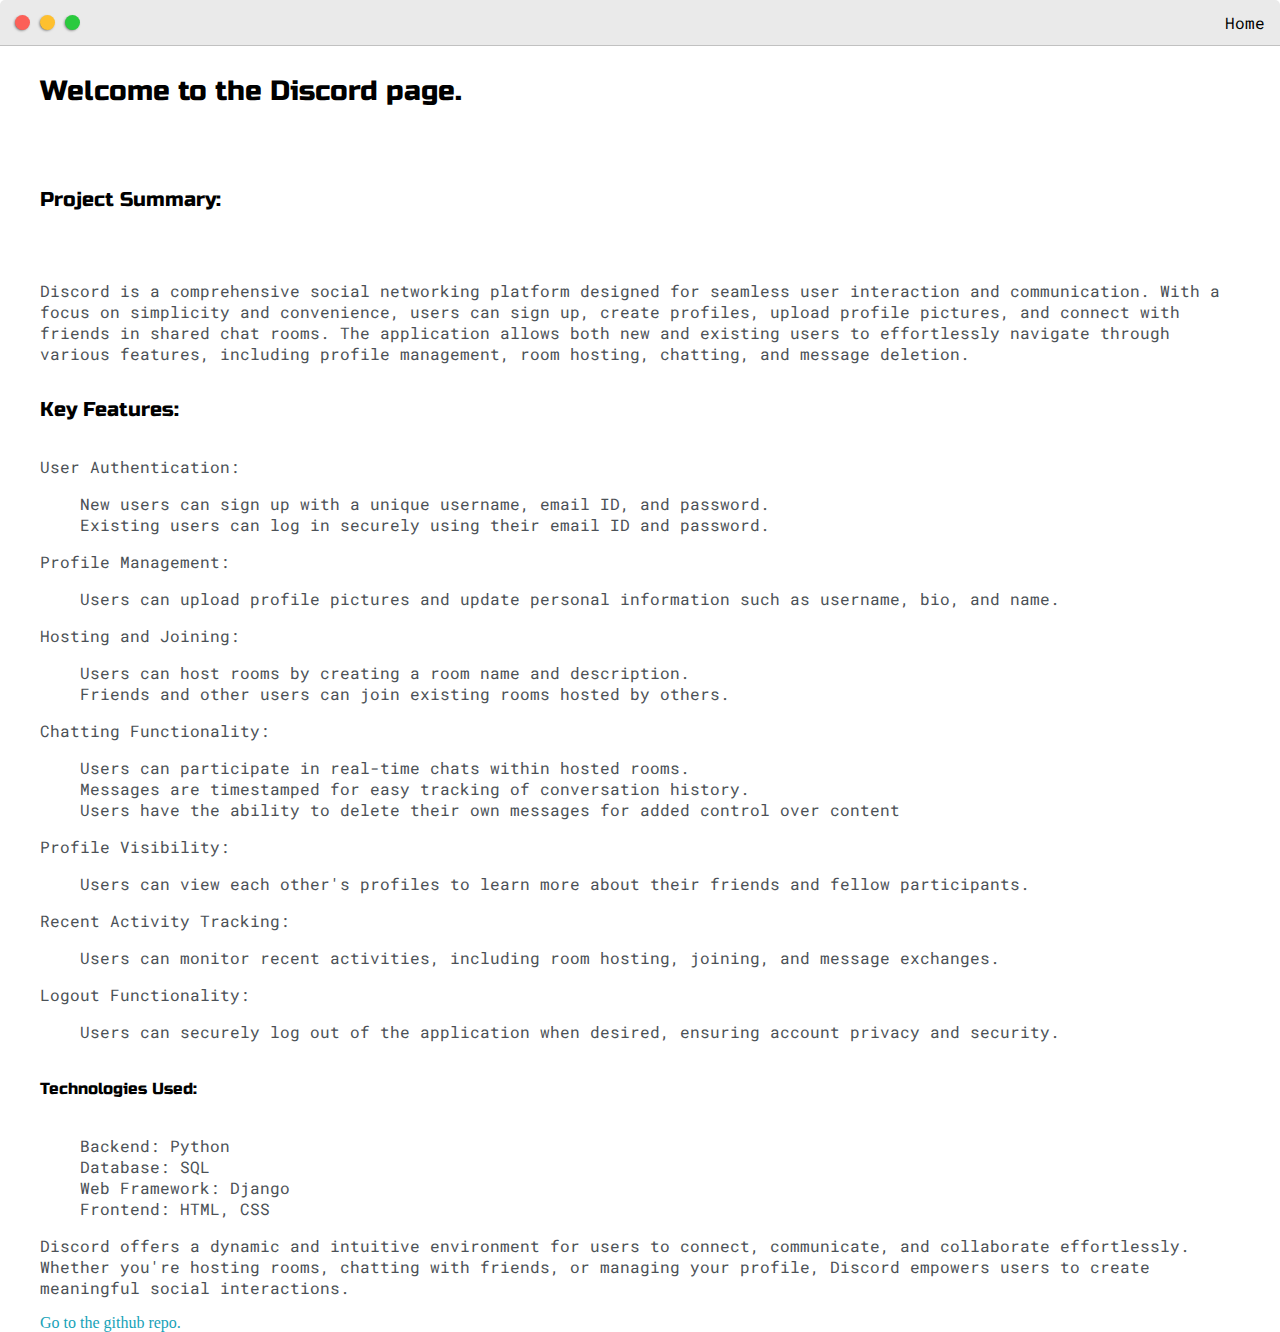
<file: post.html>
<!DOCTYPE html>
<html lang="en">
<head>
    <meta charset="UTF-8">
    <meta name="viewport" content="width=device-width, initial-scale=1.0">
    <title>Spubhagya</title>
    <link href="https://fonts.googleapis.com/css2?family=Russo+One&display=swap" rel="stylesheet">

    <link href="https://fonts.googleapis.com/css2?family=Roboto+Mono:ital,wght@0,100..700;1,100..700&family=Russo+One&display=swap" rel="stylesheet">

    <link rel="stylesheet" type="text/css" href="default.css">
</head>
<body>
    <div class="nav-wrapper">
        <div class="dots-wrapper">
            <div id="dot-1" class="browser-dot"></div>
            <div id="dot-2" class="browser-dot"></div>
            <div id="dot-3" class="browser-dot"></div>
        </div>

        <ul id="navigation">
            <li><a href="index.html">Home</a></li>
        </ul>

    </div>
    
    <div class="main-container">
        <h3>Welcome to the Discord page.</h3><br>
        <h5>Project Summary:</h5><br>

        <p>Discord is a comprehensive social networking platform designed for seamless user interaction and communication. With a focus on simplicity and convenience, users can sign up, create profiles, upload profile pictures, and connect with friends in shared chat rooms. The application allows both new and existing users to effortlessly navigate through various features, including profile management, room hosting, chatting, and message deletion.</p>

        <h5>Key Features:</h5>

        <p>
            <p>User Authentication:</p>
            <ul>
                <li>New users can sign up with a unique username, email ID, and password.</li>
                <li>Existing users can log in securely using their email ID and password.</li>
            </ul>
        </p>

        <p>
            <p>Profile Management:</p>

            <ul>
                <li>Users can upload profile pictures and update personal information such as username, bio, and name.</li>
            </ul>

        </p>

        <p>
            <p>Hosting and Joining:</p>

            <ul>
                <li>Users can host rooms by creating a room name and description.</li>
                <li>Friends and other users can join existing rooms hosted by others.</li>
            </ul>
        </p>

        <p>
            <p>Chatting Functionality:</p>

            <ul>
                <li>Users can participate in real-time chats within hosted rooms.</li>
                <li>Messages are timestamped for easy tracking of conversation history.</li>
                <li>Users have the ability to delete their own messages for added control over content</li>
            </ul>
        </p>

        <p>
            <p>Profile Visibility:</p>

            <ul>
                <li>Users can view each other's profiles to learn more about their friends and fellow participants.</li>
            </ul>
        </p>

        <p>
            <p>Recent Activity Tracking:</p>

            <ul>
                <li>Users can monitor recent activities, including room hosting, joining, and message exchanges.</li>
            </ul>
        </p>

        <p>
            <p>Logout Functionality:</p>

            <ul>
                <li>Users can securely log out of the application when desired, ensuring account privacy and security.</li>
            </ul>
        </p>

        <h6>Technologies Used:</h6>

        <ul>
            <li>Backend: Python</li>
            <li>Database: SQL</li>
            <li>Web Framework: Django</li>
            <li>Frontend: HTML, CSS</li>
        </ul>

        <p>
            Discord offers a dynamic and intuitive environment for users to connect, communicate, and collaborate effortlessly. Whether you're hosting rooms, chatting with friends, or managing your profile, Discord empowers users to create meaningful social interactions.
        </p>

        <a href="https://github.com/SoubhagyaNanda/Discord">Go to the github repo.</a>
    </div>
</body>
</html>
</file>
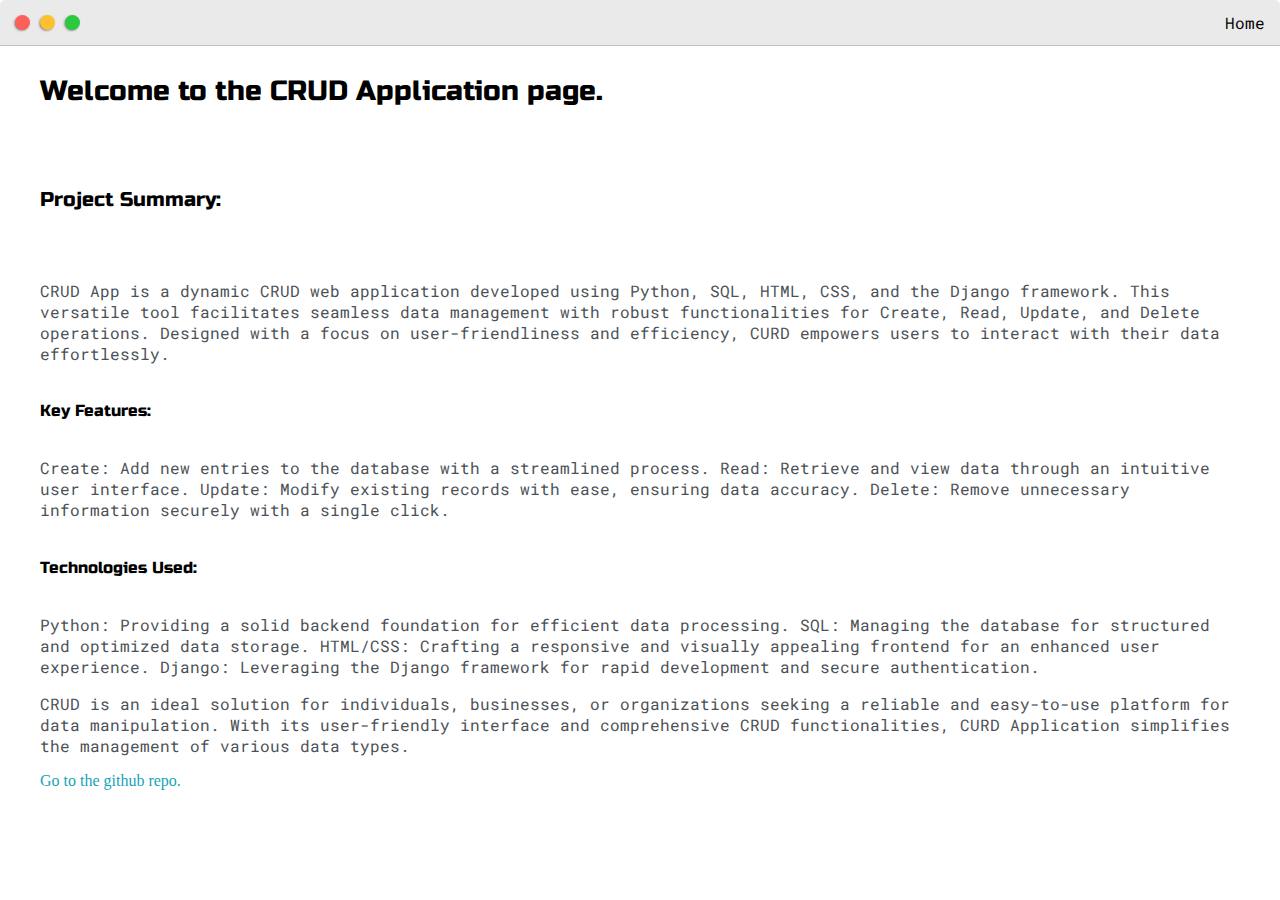
<file: post2.html>
<!DOCTYPE html>
<html lang="en">
<head>
    <meta charset="UTF-8">
    <meta name="viewport" content="width=device-width, initial-scale=1.0">
    <title>Spubhagya</title>
    <link href="https://fonts.googleapis.com/css2?family=Russo+One&display=swap" rel="stylesheet">

    <link href="https://fonts.googleapis.com/css2?family=Roboto+Mono:ital,wght@0,100..700;1,100..700&family=Russo+One&display=swap" rel="stylesheet">

    <link rel="stylesheet" type="text/css" href="default.css">
</head>
<body>
    <div class="nav-wrapper">
        <div class="dots-wrapper">
            <div id="dot-1" class="browser-dot"></div>
            <div id="dot-2" class="browser-dot"></div>
            <div id="dot-3" class="browser-dot"></div>
        </div>

        <ul id="navigation">
            <li><a href="index.html">Home</a></li>
        </ul>

    </div>
    
    <div class="main-container">
        <h3>Welcome to the CRUD Application page.</h3><br>
        <h5>Project Summary:</h5><br>

        <p>CRUD App is a dynamic CRUD web application developed using Python, SQL, HTML, CSS, and the Django framework. This versatile tool facilitates seamless data management with robust functionalities for Create, Read, Update, and Delete operations. Designed with a focus on user-friendliness and efficiency, CURD empowers users to interact with their data effortlessly.</p>

        <h6>Key Features:</h6>
        <p> 
            Create: Add new entries to the database with a streamlined process.
            Read: Retrieve and view data through an intuitive user interface.
            Update: Modify existing records with ease, ensuring data accuracy.
            Delete: Remove unnecessary information securely with a single click.
        </p>

        <h6>Technologies Used:</h6>
        <p>
            Python: Providing a solid backend foundation for efficient data processing.
            SQL: Managing the database for structured and optimized data storage.
            HTML/CSS: Crafting a responsive and visually appealing frontend for an enhanced user experience.
            Django: Leveraging the Django framework for rapid development and secure authentication.
        </p>

        <p>
            CRUD is an ideal solution for individuals, businesses, or organizations seeking a reliable and easy-to-use platform for data manipulation. With its user-friendly interface and comprehensive CRUD functionalities, CURD Application simplifies the management of various data types.

        </p>

        <a href="https://github.com/SoubhagyaNanda/Crud-App">Go to the github repo.</a>
    </div>
</body>
</html>
</file>
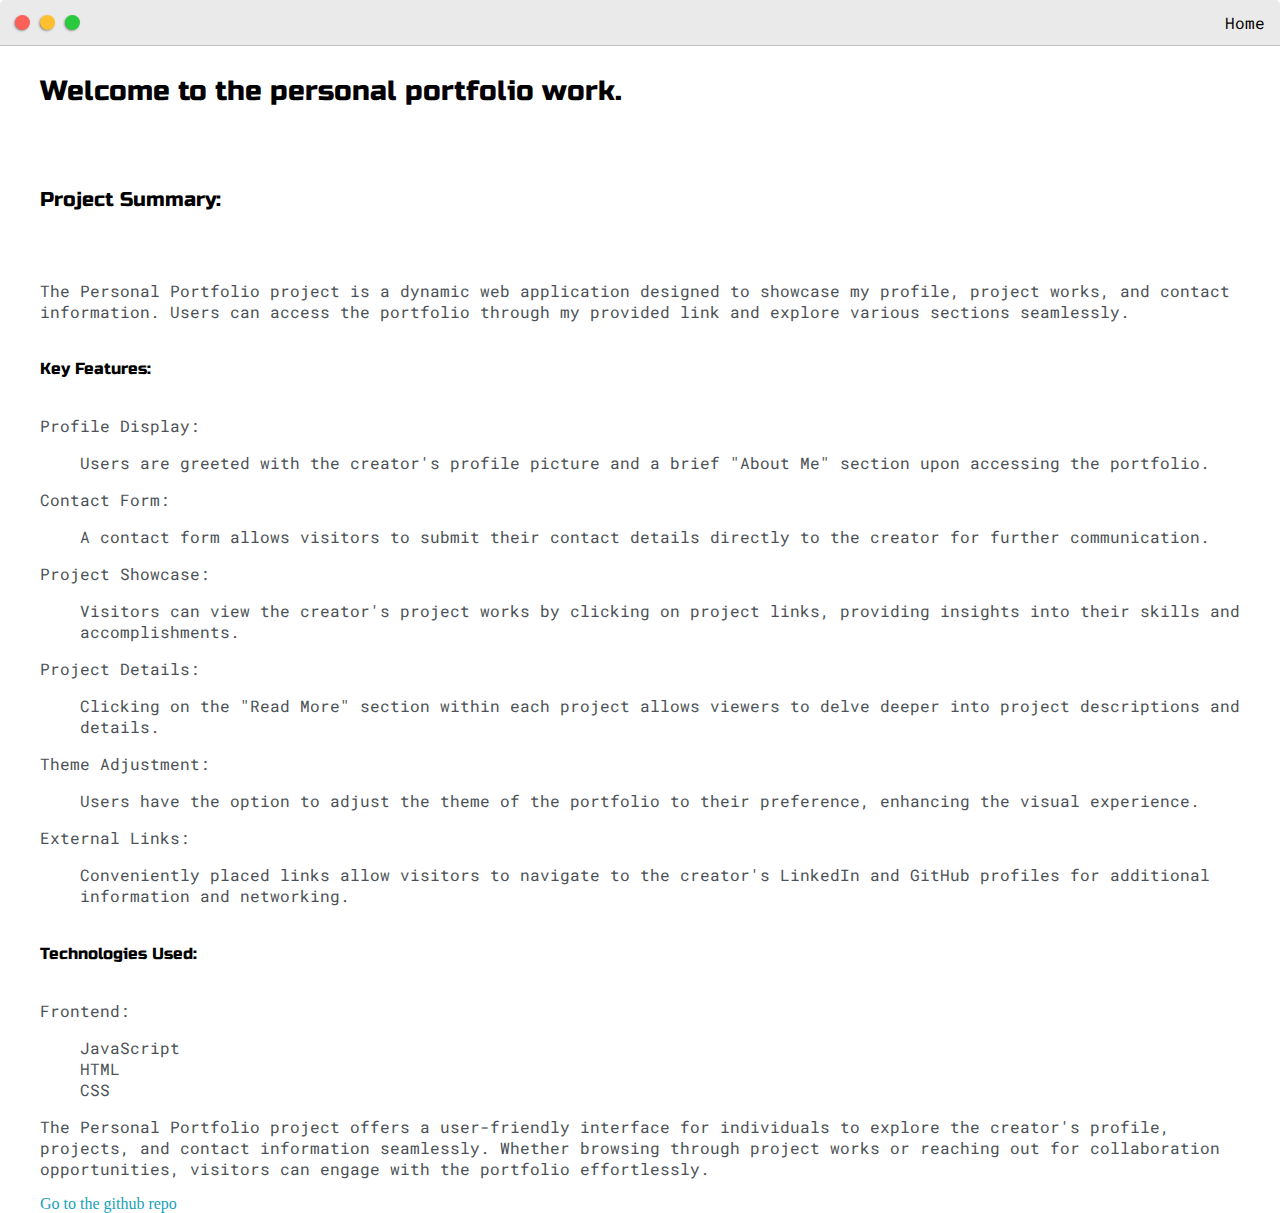
<file: post3.html>
<!DOCTYPE html>
<html lang="en">
<head>
    <meta charset="UTF-8">
    <meta name="viewport" content="width=device-width, initial-scale=1.0">
    <title>Spubhagya</title>
    <link href="https://fonts.googleapis.com/css2?family=Russo+One&display=swap" rel="stylesheet">

    <link href="https://fonts.googleapis.com/css2?family=Roboto+Mono:ital,wght@0,100..700;1,100..700&family=Russo+One&display=swap" rel="stylesheet">

    <link rel="stylesheet" type="text/css" href="default.css">
</head>
<body>
    <div class="nav-wrapper">
        <div class="dots-wrapper">
            <div id="dot-1" class="browser-dot"></div>
            <div id="dot-2" class="browser-dot"></div>
            <div id="dot-3" class="browser-dot"></div>
        </div>

        <ul id="navigation">
            <li><a href="index.html">Home</a></li>
        </ul>

    </div>
    
    <div class="main-container">
        <h3>Welcome to the personal portfolio work.</h3><br>
        <h5>Project Summary:</h5><br>

        <p>
            The Personal Portfolio project is a dynamic web application designed to showcase my profile, project works, and contact information. Users can access the portfolio through my provided link and explore various sections seamlessly.
        </p>

        <h6>Key Features:</h6>

        <p>
            <p>Profile Display:</p>

            <ul>
                <li>Users are greeted with the creator's profile picture and a brief "About Me" section upon accessing the portfolio.</li>
            </ul>
        </p>

        <p>
            <p>Contact Form:</p>

            <ul>
                <li>A contact form allows visitors to submit their contact details directly to the creator for further communication.</li>
            </ul>
        </p>

        <p>
            <p>Project Showcase:</p>

            <ul>
                <li>Visitors can view the creator's project works by clicking on project links, providing insights into their skills and accomplishments.</li>
            </ul>
        </p>

        <p>
            <p>Project Details:</p>

            <ul>
                <li>Clicking on the "Read More" section within each project allows viewers to delve deeper into project descriptions and details.</li>
            </ul>
        </p>

        <p>
            <p>Theme Adjustment:</p>

            <ul>
                <li>Users have the option to adjust the theme of the portfolio to their preference, enhancing the visual experience.</li>
            </ul>
        </p>

        <p>
            <p>External Links:</p>

            <ul>
                <li>Conveniently placed links allow visitors to navigate to the creator's LinkedIn and GitHub profiles for additional information and networking.</li>
            </ul>
        </p>

        <h6>Technologies Used:</h6>
        <p>Frontend:</p>
        <ul>
            <li> JavaScript</li>
            <li> HTML</li>
            <li> CSS</li>
        </ul>

        <p>
            The Personal Portfolio project offers a user-friendly interface for individuals to explore the creator's profile, projects, and contact information seamlessly. Whether browsing through project works or reaching out for collaboration opportunities, visitors can engage with the portfolio effortlessly.
        </p>
        <a href="https://github.com/SoubhagyaNanda/Portfolio">Go to the github repo</a>
    </div>
</file>
<file: default.css>
:root{
    --mainColor: #eaeaea;
    --secondaryColor: #fff;

    --borderColor: #c1c1c1;

    --mainText: black;
    --secondaryText: #4b5156;

    --themeDotBorder: #24292e;

    --previewBg: rgb(251, 249, 243, 0.8);
    --previewShadow: #f0ead6;

    --buttonColor: black;
}

html, body{
    padding: 0;
    margin: 0;
}

body *{
    transition: 0.3s;
}

h1, h2, h3, h4, h5, h6, strong{
    color: var(--mainText);
    font-family: "Russo One", sans-serif;
    font-weight: 500;
}

p, li, span, label, input, textarea{
    color: var(--secondaryText);
    font-family: "Roboto Mono", monospace;
}

a{
    text-decoration: none;
    color: #17a2b8;
}

ul{
    list-style: none;
}

h1 { font-size: 56px;}
h2 { font-size: 36px;}
h3 { font-size: 28px;}
h4 { font-size: 24px;}
h5 { font-size: 20px;}
h6 { font-size: 16px;}

.s1{
    background-color: var(--mainColor);
    border-bottom: 1px solid var(--borderColor);
    overflow: auto;
}

.s2{
    background-color: var(--secondaryColor);
    border-bottom: 1px solid var(--borderColor);
    overflow: auto;
}

.main-container{
    width: 1200px;
    margin: 0 auto;
}


.greeting-wrapper{
    display: grid;
    text-align: center;
    align-content: center;
    min-height: 10em;
}

.intro-wrapper{
    background-color: var(--secondaryColor);
    border: 1px solid var(--borderColor);
    border-radius: 5px 5px 0 0;

    -webkit-box-shadow: -1px 1px 3px -1px rgba(0,0,0,0.75);
    -maz-box-shadow: -1px 1px 3px -1px rgba(0,0,0,0.75);
    box-shadow: -1px 1px 3px -1px rgba(0,0,0,0.75);
    display: grid;
    grid-template-columns: 1fr 1fr;
    /* grid-template-rows: 3em 30em; */
    grid-template-areas: 
        'nav-wrapper nav-wrapper'
        'left-column right-column'
    ;
}

.nav-wrapper{
    border-radius: 5px 5px 0 0;
    grid-area: nav-wrapper;
    border-bottom: 1px solid var(--borderColor);
    display: flex;
    justify-content: space-between;
    align-items: center;
    background-color: var(--mainColor);
}

#navigation a{
    color: var(--mainText);
}

#navigation{
    margin: 0;
    padding: 10px;
}

#navigation li{
    display: inline-block;
    margin-left: 5px;
    margin-right: 5px;
}

.dots-wrapper{
    display: flex;
    padding: 10px;
}

#dot-1{
    background-color: #FC6058;
}

#dot-2{
    background-color: #FEC02F;
}

#dot-3{
    background-color: #2ACA3E;
}

.browser-dot{
    background-color: black;
    height: 15px;
    width: 15px;
    border-radius: 50%;
    margin: 5px;
    -webkit-box-shadow: -1px 1px 3px -1px rgba(0,0,0,0.75);
    -maz-box-shadow: -1px 1px 3px -1px rgba(0,0,0,0.75);
    box-shadow: -1px 1px 3px -1px rgba(0,0,0,0.75);
    display: grid;
}

.left-column{
    grid-area: left-column;
    padding-top: 50px;
    padding-bottom: 50px;
}

#profile_pic{
    display: block;
    margin: 0 auto;
    height: 200px;
    width: 200px;
    object-fit: cover;
    border: 2px solid var(--borderColor);
}

#theme-options-wrapper{
    display: flex;
    justify-content: center;
}

.theme-dot{
    height: 30px;
    width: 30px;
    background-color: black;
    border-radius: 50%;
    margin: 5px;
    border: 2px solid var(--themeDotBorder);
    -webkit-box-shadow: -1px 1px 3px -1px rgba(0,0,0,0.75);
    -maz-box-shadow: -1px 1px 3px -1px rgba(0,0,0,0.75);
    box-shadow: -1px 1px 3px -1px rgba(0,0,0,0.75);
    display: grid;

    cursor: pointer;
}

.theme-dot:hover{
    border-width: 5px;
}

#light-mode{
    background-color: #fff;
}

#blue-mode{
    background-color: #192734;
}

#green-mode{
    background-color: #78866b;
}

#purple-mode{
    background-color: #7E4C74;
}

#settings-note{
    font-size: 12px;
    font-style: italic;
    text-align: center;
}
.right-column{
    grid-area: right-column;
    display: grid;
    align-content: center;
    padding-top: 50px;
    padding-bottom: 50px;
}

#preview-shadow{
    background-color: var(--previewShadow);
    width: 300px;
    height: 180px;
    padding-left: 30px;
    padding-top: 30px;
}

#preview{
    width: 300px;
    border: 1.5px solid #17a2b8;
    background-color: var(--previewBg);
    padding: 15px;
    position: relative;

}

.corner{
    width: 7px;
    height: 7px;
    border-radius: 50%;
    border: 1.5px solid #17a2b8;
    background-color: #fff;
    position: absolute;
}

#corner-tl{
    top: -5px;
    left: -5px;
}

#corner-tr{
    top: -5px;
    right: -5px;
}

#corner-br{
    bottom: -5px;
    right: -5px;
}

#corner-bl{
    bottom: -5px;
    left: -5px;
}

.about-wrapper{
    display: grid;
    grid-template-columns: repeat(auto-fit, minmax(320px, 1fr));
    padding-bottom: 50px;
    padding-top: 50px;
    gap: 100px;
}

#skills{
    display: flex;
    justify-content: space-evenly;
    background-color: var(--previewShadow);
}

.social-links{
    display: grid;
    align-content: center;
    text-align: center;
}

#social_img{
    width: 100%;
}

.post-wrapper{
    display: grid;
    grid-template-columns: repeat(auto-fit, 320px);
    gap: 20px;
    justify-content: center;
    padding-bottom: 50px;
}

.post{
    border: 1px solid var(--borderColor);

    -webkit-box-shadow: -1px 1px 3px -1px rgba(0,0,0,0.75);
    -maz-box-shadow: -1px 1px 3px -1px rgba(0,0,0,0.75);
    box-shadow: -1px 1px 3px -1px rgba(0,0,0,0.75);
    display: grid;
}

.thumbnail{
    display: block;
    width: 100%;
    height: 180px;
    object-fit: cover;
}

.post-preview{
    background-color: #fff;
    padding: 15px;
}

.post-title{
    color: black;
    margin: 0;
}

.post-intro{
    color: #4b5156;
    font-size: 14px;
}

#contact-form{
    display: block;
    max-width: 600px;
    margin: 0 auto;
    border: 1px solid var(--borderColor);
    padding: 15px;
    border-radius: 5px;
    background-color: var(--mainColor);
    margin-bottom: 50px;
}

#contact-form label{
    line-height: 2.7em;
}

#contact-form textarea{
    min-height: 100px;
    font-size: 14px;
}

.input-field{
    width: 100%;
    padding-top: 10px;
    padding-bottom: 10px;
    background-color: var(--secondaryColor);
    border-radius: 5px;
    border: 1px solid var(--borderColor);
    font-size: 14px;
}

#submit-btn{
    margin-top: 10px;
    width: 100%;
    padding-top: 10px;
    padding-bottom: 10px;
    color: #fff;
    background-color: var(--buttonColor);
    border: none;
}
#msg{
    display: grid;
    justify-content: center;
    color: rgba(151, 38, 38, 0.75);
    margin-top: 10px;
}
@media  screen and (max-width: 1200px) {
    .main-container{
        width: 95%;
    }
    
}

@media  screen and (max-width: 800px) {
    .intro-wrapper{
        grid-template-columns: 1fr;
        grid-template-areas: 
            'nav-wrapper'
            'left-column'
            'right-column'
        ;
    }
    .right-column{
        justify-content: center;
    }
}
</file>
